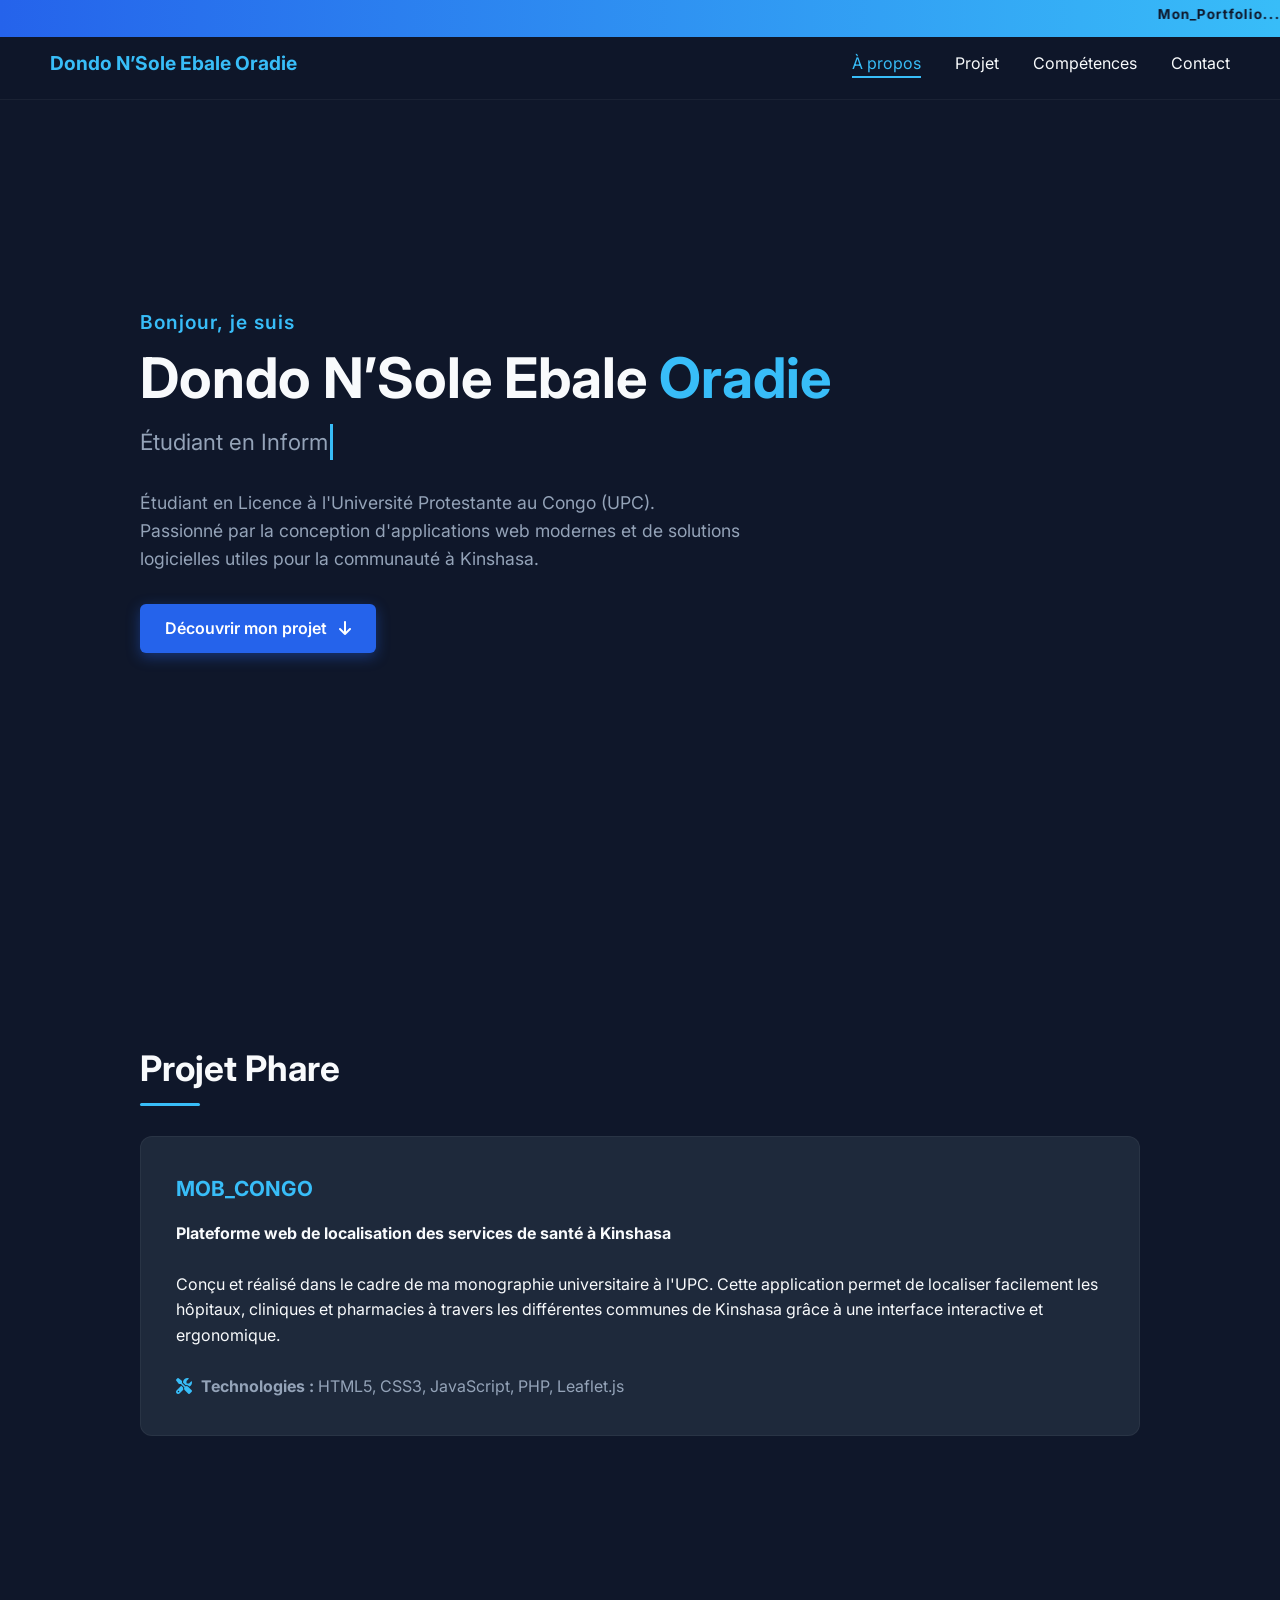
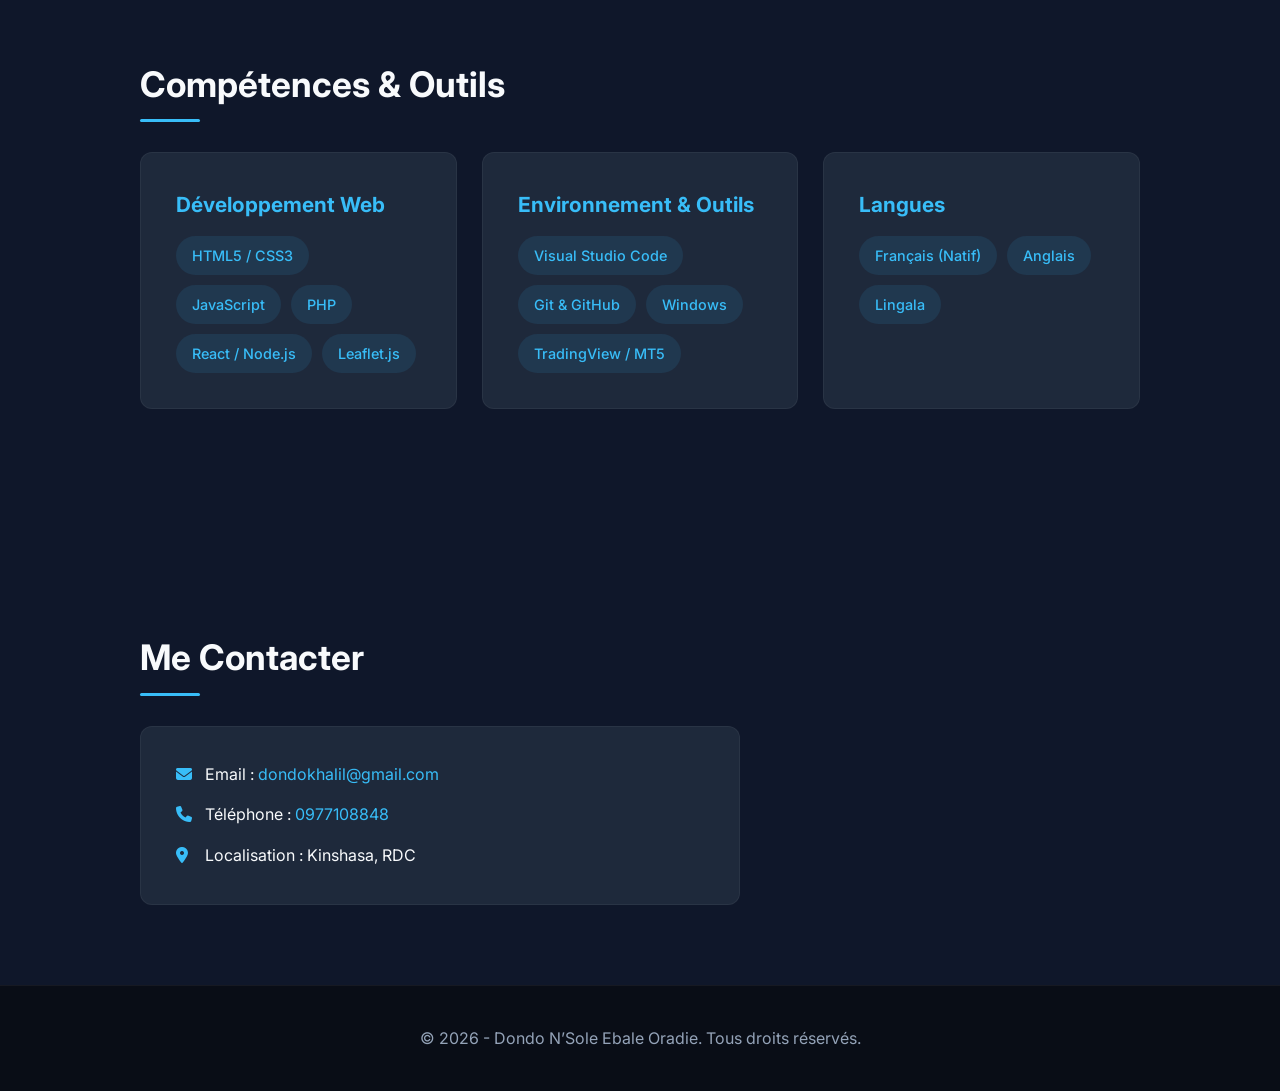
<file: index.html>
<!DOCTYPE html>
<html lang="fr">
<head>
    <meta charset="UTF-8">
    <meta name="viewport" content="width=device-width, initial-scale=1.0">
    <title>Dondo N’Sole Ebale Oradie - Portfolio</title>
    <!-- Google Fonts & FontAwesome pour les icônes -->
    <link href="https://fonts.googleapis.com/css2?family=Inter:wght@300;400;600;700&display=swap" rel="stylesheet">
    <link rel="stylesheet" href="https://cdnjs.cloudflare.com/ajax/libs/font-awesome/6.4.0/css/all.min.css">
    
    <style>
        :root {
            --primary: #2563eb;
            --primary-dark: #1d4ed8;
            --bg-color: #0f172a;
            --card-bg: #1e293b;
            --text-color: #f8fafc;
            --text-muted: #94a3b8;
            --accent: #38bdf8;
        }

        * {
            margin: 0;
            padding: 0;
            box-sizing: border-box;
            font-family: 'Inter', sans-serif;
            scroll-behavior: smooth;
        }

        body {
            background-color: var(--bg-color);
            color: var(--text-color);
            line-height: 1.6;
            overflow-x: hidden;
        }

        /* Style de la balise Marquee */
        .marquee-container {
            position: fixed;
            top: 0;
            left: 0;
            width: 100%;
            background: linear-gradient(90deg, var(--primary), var(--accent));
            color: #0f172a;
            font-weight: 700;
            font-size: 0.85rem;
            padding: 4px 0;
            z-index: 1001;
            letter-spacing: 1px;
        }

        header {
            position: fixed;
            top: 28px; /* Décalé vers le bas pour laisser place au marquee */
            left: 0;
            width: 100%;
            background: rgba(15, 23, 42, 0.85);
            backdrop-filter: blur(10px);
            display: flex;
            justify-content: space-between;
            align-items: center;
            padding: 20px 50px;
            z-index: 1000;
            border-bottom: 1px solid rgba(255, 255, 255, 0.05);
            transition: padding 0.3s ease, top 0.3s ease;
        }

        header.scrolled {
            top: 24px;
            padding: 15px 50px;
            background: rgba(15, 23, 42, 0.95);
            box-shadow: 0 10px 30px rgba(0,0,0,0.3);
        }

        .logo {
            font-weight: 700;
            font-size: 1.2rem;
            color: var(--accent);
        }

        nav a {
            color: var(--text-color);
            text-decoration: none;
            margin-left: 30px;
            font-weight: 400;
            transition: color 0.3s;
            position: relative;
        }

        nav a::after {
            content: '';
            position: absolute;
            width: 0;
            height: 2px;
            bottom: -5px;
            left: 0;
            background-color: var(--accent);
            transition: width 0.3s;
        }

        nav a:hover::after, nav a.active::after {
            width: 100%;
        }

        nav a:hover, nav a.active {
            color: var(--accent);
        }

        section {
            padding: 140px 50px 80px; /* Augmenté pour éviter que le header fixe ne cache le contenu */
            max-width: 1100px;
            margin: 0 auto;
        }

        .hero {
            min-height: 100vh;
            display: flex;
            flex-direction: column;
            justify-content: center;
            align-items: flex-start;
        }

        .hero h2.subtitle {
            font-size: 1.2rem;
            color: var(--accent);
            margin-bottom: 10px;
            font-weight: 600;
            letter-spacing: 1px;
        }

        .hero h1 {
            font-size: 3.5rem;
            margin-bottom: 15px;
            line-height: 1.1;
        }

        .hero h1 span {
            color: var(--accent);
        }

        .typed-text {
            font-size: 1.4rem;
            color: var(--text-muted);
            margin-bottom: 25px;
            min-height: 40px;
        }

        .cursor {
            display: inline-block;
            background-color: var(--accent);
            margin-left: 2px;
            width: 3px;
            animation: blink 1s infinite;
        }

        @keyframes blink {
            0%, 100% { opacity: 1; }
            50% { opacity: 0; }
        }

        .hero p {
            font-size: 1.1rem;
            max-width: 600px;
            color: var(--text-muted);
            margin-bottom: 30px;
        }

        .btn {
            display: inline-block;
            background: var(--primary);
            color: white;
            padding: 12px 25px;
            border-radius: 6px;
            text-decoration: none;
            font-weight: 600;
            transition: all 0.3s ease;
            box-shadow: 0 4px 14px rgba(37, 99, 235, 0.4);
        }

        .btn:hover {
            background: var(--primary-dark);
            transform: translateY(-3px);
            box-shadow: 0 6px 20px rgba(37, 99, 235, 0.6);
        }

        h2.section-title {
            font-size: 2.2rem;
            margin-bottom: 40px;
            position: relative;
        }

        h2.section-title::after {
            content: '';
            position: absolute;
            left: 0;
            bottom: -10px;
            width: 60px;
            height: 3px;
            background: var(--accent);
            border-radius: 2px;
        }

        .grid {
            display: grid;
            grid-template-columns: repeat(auto-fit, minmax(300px, 1fr));
            gap: 25px;
        }

        .card {
            background: var(--card-bg);
            padding: 35px;
            border-radius: 12px;
            border: 1px solid rgba(255, 255, 255, 0.05);
            transition: transform 0.3s ease, border-color 0.3s ease, box-shadow 0.3s ease;
        }

        .card:hover {
            transform: translateY(-7px);
            border-color: rgba(56, 189, 248, 0.3);
            box-shadow: 0 10px 30px rgba(0,0,0,0.3);
        }

        .card h3 {
            margin-bottom: 15px;
            color: var(--accent);
            font-size: 1.3rem;
        }

        .skills-list {
            display: flex;
            flex-wrap: wrap;
            gap: 10px;
            list-style: none;
            margin-top: 15px;
        }

        .skills-list li {
            background: rgba(56, 189, 248, 0.1);
            color: var(--accent);
            padding: 8px 16px;
            border-radius: 20px;
            font-size: 0.9rem;
            font-weight: 500;
            transition: background 0.2s;
        }

        .skills-list li:hover {
            background: rgba(56, 189, 248, 0.2);
        }

        /* Classe pour l'animation au scroll */
        .reveal {
            opacity: 0;
            transform: translateY(30px);
            transition: opacity 0.8s ease, transform 0.8s ease;
        }

        .reveal.active {
            opacity: 1;
            transform: translateY(0);
        }

        /* Bouton Retour en haut */
        #scrollTopBtn {
            position: fixed;
            bottom: 30px;
            right: 30px;
            background: var(--primary);
            color: white;
            border: none;
            width: 45px;
            height: 45px;
            border-radius: 50%;
            cursor: pointer;
            display: flex;
            justify-content: center;
            align-items: center;
            font-size: 1.1rem;
            opacity: 0;
            visibility: hidden;
            transition: all 0.3s ease;
            z-index: 999;
            box-shadow: 0 4px 12px rgba(0,0,0,0.3);
        }

        #scrollTopBtn.show {
            opacity: 1;
            visibility: visible;
        }

        #scrollTopBtn:hover {
            background: var(--primary-dark);
            transform: translateY(-3px);
        }

        footer {
            text-align: center;
            padding: 40px;
            background: #090d16;
            color: var(--text-muted);
            border-top: 1px solid rgba(255, 255, 255, 0.05);
        }

        @media (max-width: 768px) {
            header { padding: 15px 20px; }
            nav { display: none; }
            .hero h1 { font-size: 2.5rem; }
            section { padding: 110px 20px 50px; }
        }
    </style>
</head>
<body>

    <!-- Balise Marquee au tout début -->
    <div class="marquee-container">
        <marquee scrollamount="6">Mon_Portfolio... &nbsp;&nbsp;&nbsp; | &nbsp;&nbsp;&nbsp; Bienvenue sur mon site personnel &nbsp;&nbsp;&nbsp; | &nbsp;&nbsp;&nbsp; Mon_Portfolio...</marquee>
    </div>

    <!-- Menu de navigation -->
    <header id="navbar">
        <div class="logo">Dondo N’Sole Ebale Oradie</div>
        <nav>
            <a href="#about" class="nav-link active">À propos</a>
            <a href="#project" class="nav-link">Projet</a>
            <a href="#skills" class="nav-link">Compétences</a>
            <a href="#contact" class="nav-link">Contact</a>
        </nav>
    </header>

    <main>
        <!-- Section Accueil -->
        <section class="hero" id="about">
            <h2 class="subtitle">Bonjour, je suis</h2>
            <h1>Dondo N’Sole Ebale <span>Oradie</span></h1>
            <div class="typed-text"><span id="element"></span><span class="cursor">&nbsp;</span></div>
            <p>Étudiant en Licence à l'Université Protestante au Congo (UPC). Passionné par la conception d'applications web modernes et de solutions logicielles utiles pour la communauté à Kinshasa.</p>
            <a href="#project" class="btn">Découvrir mon projet <i class="fas fa-arrow-down" style="margin-left: 8px;"></i></a>
        </section>

        <!-- Section Projet Phare -->
        <section id="project" class="reveal">
            <h2 class="section-title">Projet Phare</h2>
            <div class="card">
                <h3>MOB_CONGO</h3>
                <p><strong>Plateforme web de localisation des services de santé à Kinshasa</strong></p>
                <br>
                <p>Conçu et réalisé dans le cadre de ma monographie universitaire à l'UPC. Cette application permet de localiser facilement les hôpitaux, cliniques et pharmacies à travers les différentes communes de Kinshasa grâce à une interface interactive et ergonomique.</p>
                <br>
                <p style="color: var(--text-muted);"><i class="fas fa-tools" style="color: var(--accent); margin-right: 5px;"></i> <strong>Technologies :</strong> HTML5, CSS3, JavaScript, PHP, Leaflet.js</p>
            </div>
        </section>

        <!-- Section Compétences -->
        <section id="skills" class="reveal">
            <h2 class="section-title">Compétences & Outils</h2>
            <div class="grid">
                <div class="card">
                    <h3>Développement Web</h3>
                    <ul class="skills-list">
                        <li>HTML5 / CSS3</li>
                        <li>JavaScript</li>
                        <li>PHP</li>
                        <li>React / Node.js</li>
                        <li>Leaflet.js</li>
                    </ul>
                </div>
                <div class="card">
                    <h3>Environnement & Outils</h3>
                    <ul class="skills-list">
                        <li>Visual Studio Code</li>
                        <li>Git & GitHub</li>
                        <li>Windows</li>
                        <li>TradingView / MT5</li>
                    </ul>
                </div>
                <div class="card">
                    <h3>Langues</h3>
                    <ul class="skills-list">
                        <li>Français (Natif)</li>
                        <li>Anglais</li>
                        <li>Lingala</li>
                    </ul>
                </div>
            </div>
        </section>

        <!-- Section Contact -->
        <section id="contact" class="reveal">
            <h2 class="section-title">Me Contacter</h2>
            <div class="card" style="max-width: 600px;">
                <p style="margin-bottom: 15px;"><i class="fas fa-envelope" style="color: var(--accent); width: 25px;"></i> Email : <a href="mailto:dondokhalil@gmail.com" style="color: var(--accent); text-decoration: none;">dondokhalil@gmail.com</a></p>
                <p style="margin-bottom: 15px;"><i class="fas fa-phone" style="color: var(--accent); width: 25px;"></i> Téléphone : <span style="color: var(--accent);">0977108848</span></p>
                <p><i class="fas fa-map-marker-alt" style="color: var(--accent); width: 25px;"></i> Localisation : Kinshasa, RDC</p>
            </div>
        </section>
    </main>

    <!-- Bouton Retour en haut -->
    <button id="scrollTopBtn" title="Remonter en haut"><i class="fas fa-arrow-up"></i></button>

    <footer>
        <p>&copy; 2026 - Dondo N’Sole Ebale Oradie. Tous droits réservés.</p>
    </footer>

    <!-- Script JavaScript Interactif -->
    <script>
        // 1. Effet de frappe (Typing Effect)
        const words = ["Étudiant en Informatique", "Développeur Web Full-Stack", "Créateur de MOB_CONGO"];
        let i = 0;
        let timer;

        function typingEffect() {
            let word = words[i].split("");
            var loopTyping = function() {
                if (word.length > 0) {
                    document.getElementById('element').innerHTML += word.shift();
                } else {
                    setTimeout(deletingEffect, 2000);
                    return false;
                }
                timer = setTimeout(loopTyping, 100);
            };
            loopTyping();
        }

        function deletingEffect() {
            let word = words[i].split("");
            var loopDeleting = function() {
                if (word.length > 0) {
                    word.pop();
                    document.getElementById('element').innerHTML = word.join("");
                } else {
                    if (words.length > (i + 1)) {
                        i++;
                    } else {
                        i = 0;
                    }
                    setTimeout(typingEffect, 500);
                    return false;
                }
                timer = setTimeout(loopDeleting, 50);
            };
            loopDeleting();
        }
        typingEffect();

        // 2. Animation au défilement (Scroll Reveal)
        const revealElements = document.querySelectorAll('.reveal');

        function checkReveal() {
            const triggerBottom = window.innerHeight * 0.85;
            revealElements.forEach(el => {
                const boxTop = el.getBoundingClientRect().top;
                if (boxTop < triggerBottom) {
                    el.classList.add('active');
                }
            });
        }

        window.addEventListener('scroll', checkReveal);
        window.addEventListener('load', checkReveal);

        // 3. Header dynamique & Bouton Retour en haut
        const navbar = document.getElementById('navbar');
        const scrollTopBtn = document.getElementById('scrollTopBtn');

        window.addEventListener('scroll', () => {
            if (window.scrollY > 50) {
                navbar.classList.add('scrolled');
            } else {
                navbar.classList.remove('scrolled');
            }

            if (window.scrollY > 300) {
                scrollTopBtn.classList.add('show');
            } else {
                scrollTopBtn.classList.remove('show');
            }
        });

        scrollTopBtn.addEventListener('click', () => {
            window.scrollTo({
                top: 0,
                behavior: 'smooth'
            });
        });
    </script>
</body>
</html>
</file>
